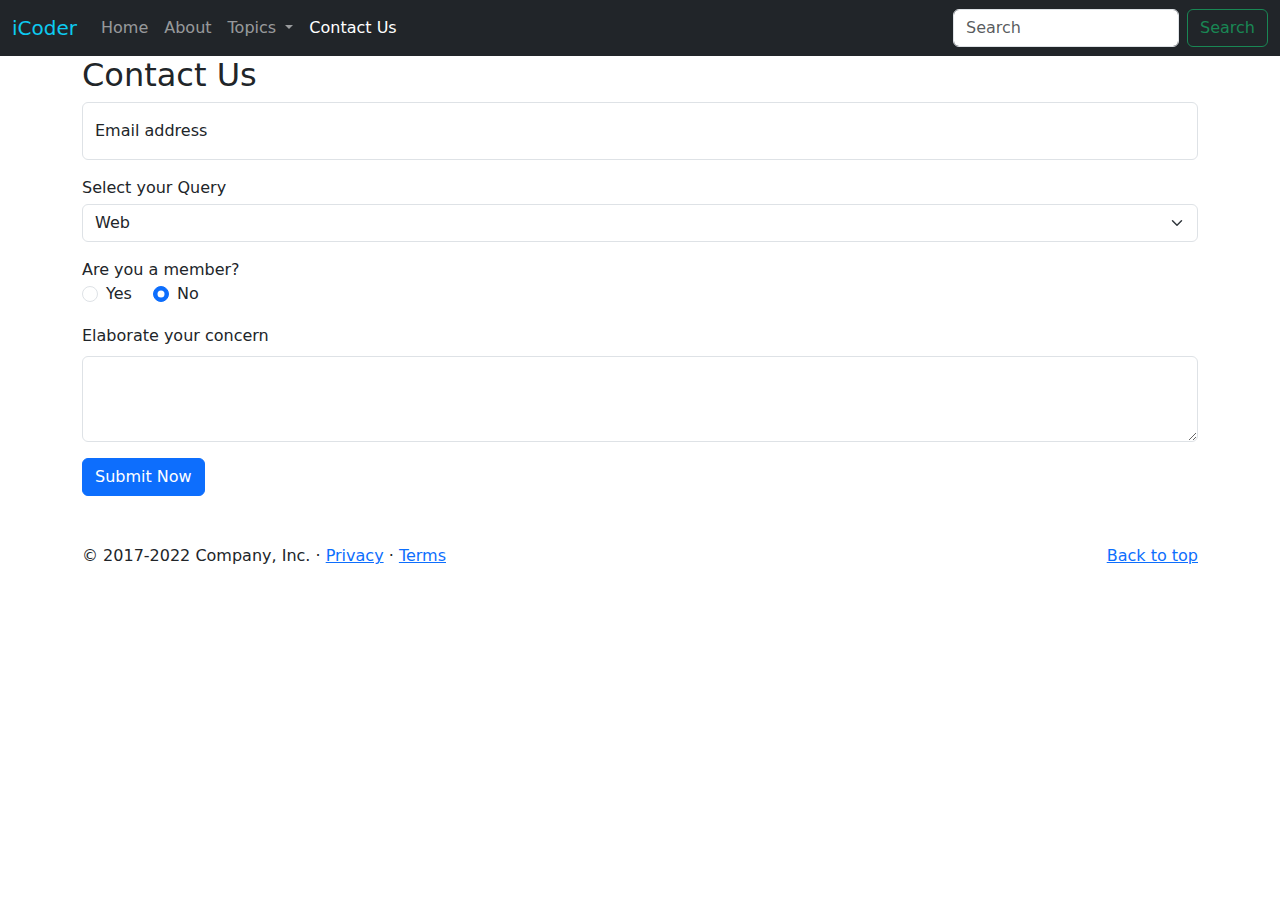
<file: contact.html>
<!-- ?Contact Page -->

<!DOCTYPE html>
<html lang="en">
<head>
    <meta charset="UTF-8">
    <meta http-equiv="X-UA-Compatible" content="IE=edge">
    <meta name="viewport" content="width=device-width, initial-scale=1.0">
    <title>iCoder-Contact Us</title>
    <link rel="stylesheet" href="https://cdn.jsdelivr.net/npm/bootstrap@5.2.0/dist/css/bootstrap.min.css">
    <link rel="stylesheet" href="./css/style.css">
</head>
<body>
    <!-- heading start -->
    <header>
        <!-- Navigation Bar Start -->
        <nav class="navbar navbar-expand-lg navbar-dark bg-dark">
            <div class="container-fluid">
                <a class="navbar-brand text-info" href="#">iCoder</a>
                <button class="navbar-toggler" type="button" data-bs-toggle="collapse"
                    data-bs-target="#navbarSupportedContent" aria-controls="navbarSupportedContent"
                    aria-expanded="false" aria-label="Toggle navigation">
                    <span class="navbar-toggler-icon"></span>
                </button>
                <div class="collapse navbar-collapse" id="navbarSupportedContent">
                    <ul class="navbar-nav me-auto mb-2 mb-lg-0">
                        <li class="nav-item">
                            <a class="nav-link" aria-current="page" href="/index.html">Home</a>
                        </li>
                        <li class="nav-item">
                            <a class="nav-link" href="/about.html">About</a>
                        </li>
                        <li class="nav-item dropdown">
                            <a class="nav-link dropdown-toggle" href="#topics" role="button" data-bs-toggle="dropdown"
                                aria-expanded="false">
                                Topics
                            </a>
                            <ul class="dropdown-menu">
                                <li><a class="dropdown-item" href="#">HTML</a></li>
                                <li><a class="dropdown-item" href="#">CSS</a></li>
                                <li>
                                    <hr class="dropdown-divider">
                                </li>
                                <li><a class="dropdown-item" href="#">JavaScript</a></li>
                            </ul>
                        </li>
                        <li class="nav-item">
                            <a class="nav-link active" href="#">Contact Us</a>
                        </li>
                    </ul>
                    <form class="d-flex" role="search">
                        <input class="form-control me-2" type="search" placeholder="Search" aria-label="Search">
                        <button class="btn btn-outline-success" type="submit">Search</button>
                    </form>
                </div>
            </div>
        </nav>
        <!-- Navigation Bar End -->
    </header>
    <!-- heading End -->

    <!-- Contact start -->
    <div class="container">
        <h2>Contact Us</h2>

        <!-- input box -->
        <div class="mb-3">
            <div class="form-floating">
                <input type="email" class="form-control" id="floatingInput" placeholder="name@gmail.com">
                <label for="floatingInput">Email address</label>
            </div>
        </div>

        <!-- select option -->
        <label for="query-selection" class="form-level mb-1">Select your Query</label>
        <select class="form-select mb-3" aria-label="Default select example" id="query-selection">
            <option selected>Web</option>
            <option value="1">Tech Stack</option>
            <option value="2">Technology</option>
            <option value="3">Others</option>
        </select>

        <!-- radio button -->
        <div>Are you a member?</div>
        <div class="form-check form-check-inline">
            <input class="form-check-input" type="radio" name="flexRadioDefault" id="flexRadioDefault1">
            <label class="form-check-label" for="flexRadioDefault1">
                Yes
            </label>
        </div>
        <div class="form-check form-check-inline">
            <input class="form-check-input" type="radio" name="flexRadioDefault" id="flexRadioDefault2" checked>
            <label class="form-check-label" for="flexRadioDefault2">
                No
            </label>
        </div>

        <!-- Textarea -->
        <div class="my-3">
            <label for="exampleFormControlTextarea1" class="form-label">Elaborate your concern</label>
            <textarea class="form-control" id="exampleFormControlTextarea1" rows="3"></textarea>
        </div>
        <div class="btn btn-primary">Submit Now</div>
    </div>
    <!-- Contact End -->

    <!-- footer start -->
    <footer class="container my-5">
        <p class="float-end"><a href="#">Back to top</a></p>
        <p>© 2017-2022 Company, Inc. · <a href="#">Privacy</a> · <a href="#">Terms</a></p>
    </footer>
    <!-- footer End -->

    <script src="https://cdn.jsdelivr.net/npm/bootstrap@5.2.0/dist/js/bootstrap.bundle.min.js"></script>
</body>
</html>
</file>
<file: css/style.css>
.div-opacity {
    background: rgba(74, 68, 68, 0.252);
    border-radius: 1rem;
}
</file>
